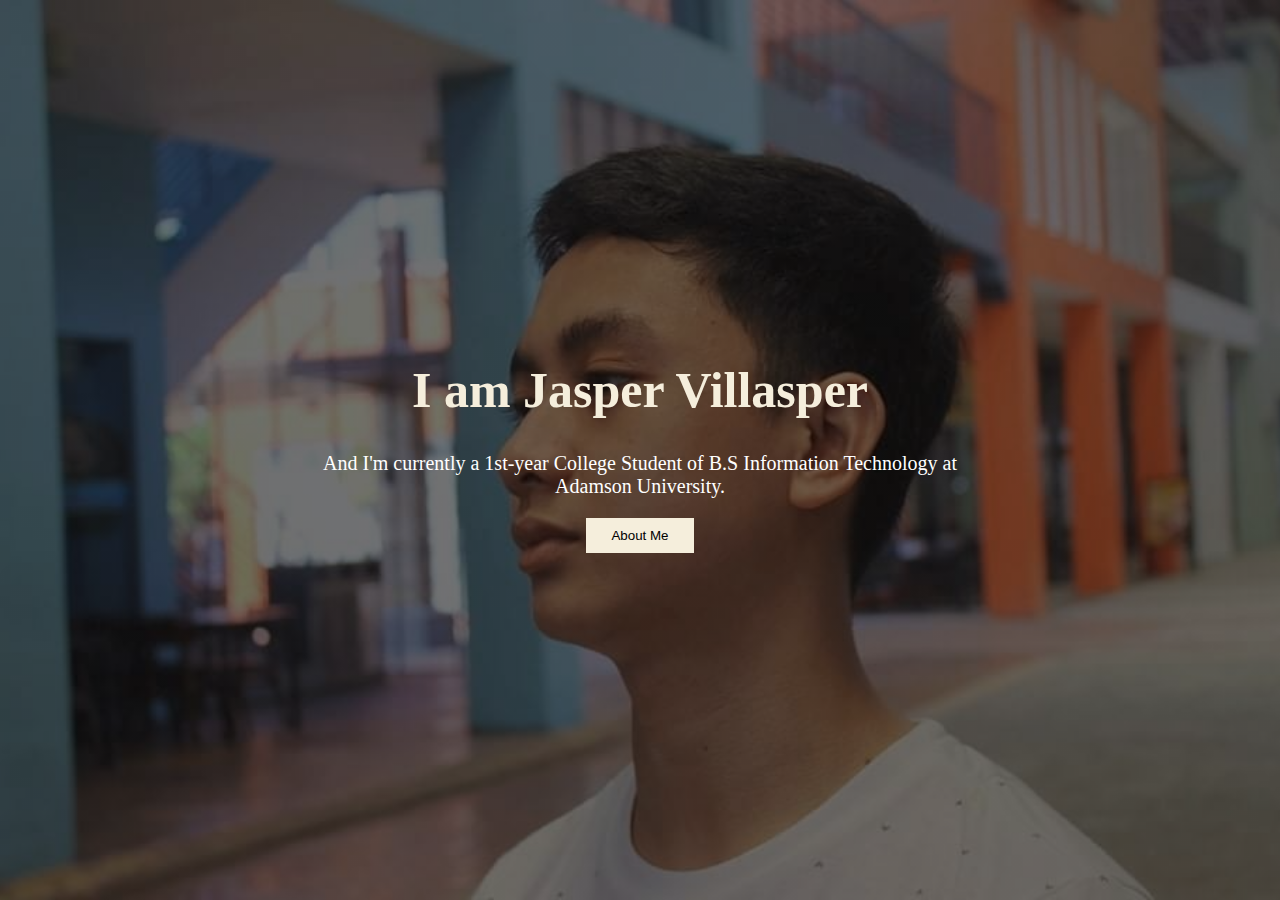
<file: index.html>
<!DOCTYPE html>
<html>
  <head>
    <meta charset="utf-8">
	<meta name="viewport" content="width=device-width, initial-scale=1">
    <title>HOME | Jasper Villasper</title>
	<link rel="stylesheet" href="index.css" />
	<link rel="shortcut icon" type="image/jpg" href="favicon.ico"/>
  </head>
  
  <body>

  <body>

<div class="hero-image">
  <div class="hero-text">
    <h1>I am Jasper Villasper</h1>
    <p>And I'm currently a 1st-year College Student of B.S Information Technology at Adamson University.</p>
    
	<p><a href="about.html">
	<button>About Me</button>
	</a></p>
  </div>
</div>

</body>
</html>
</file>
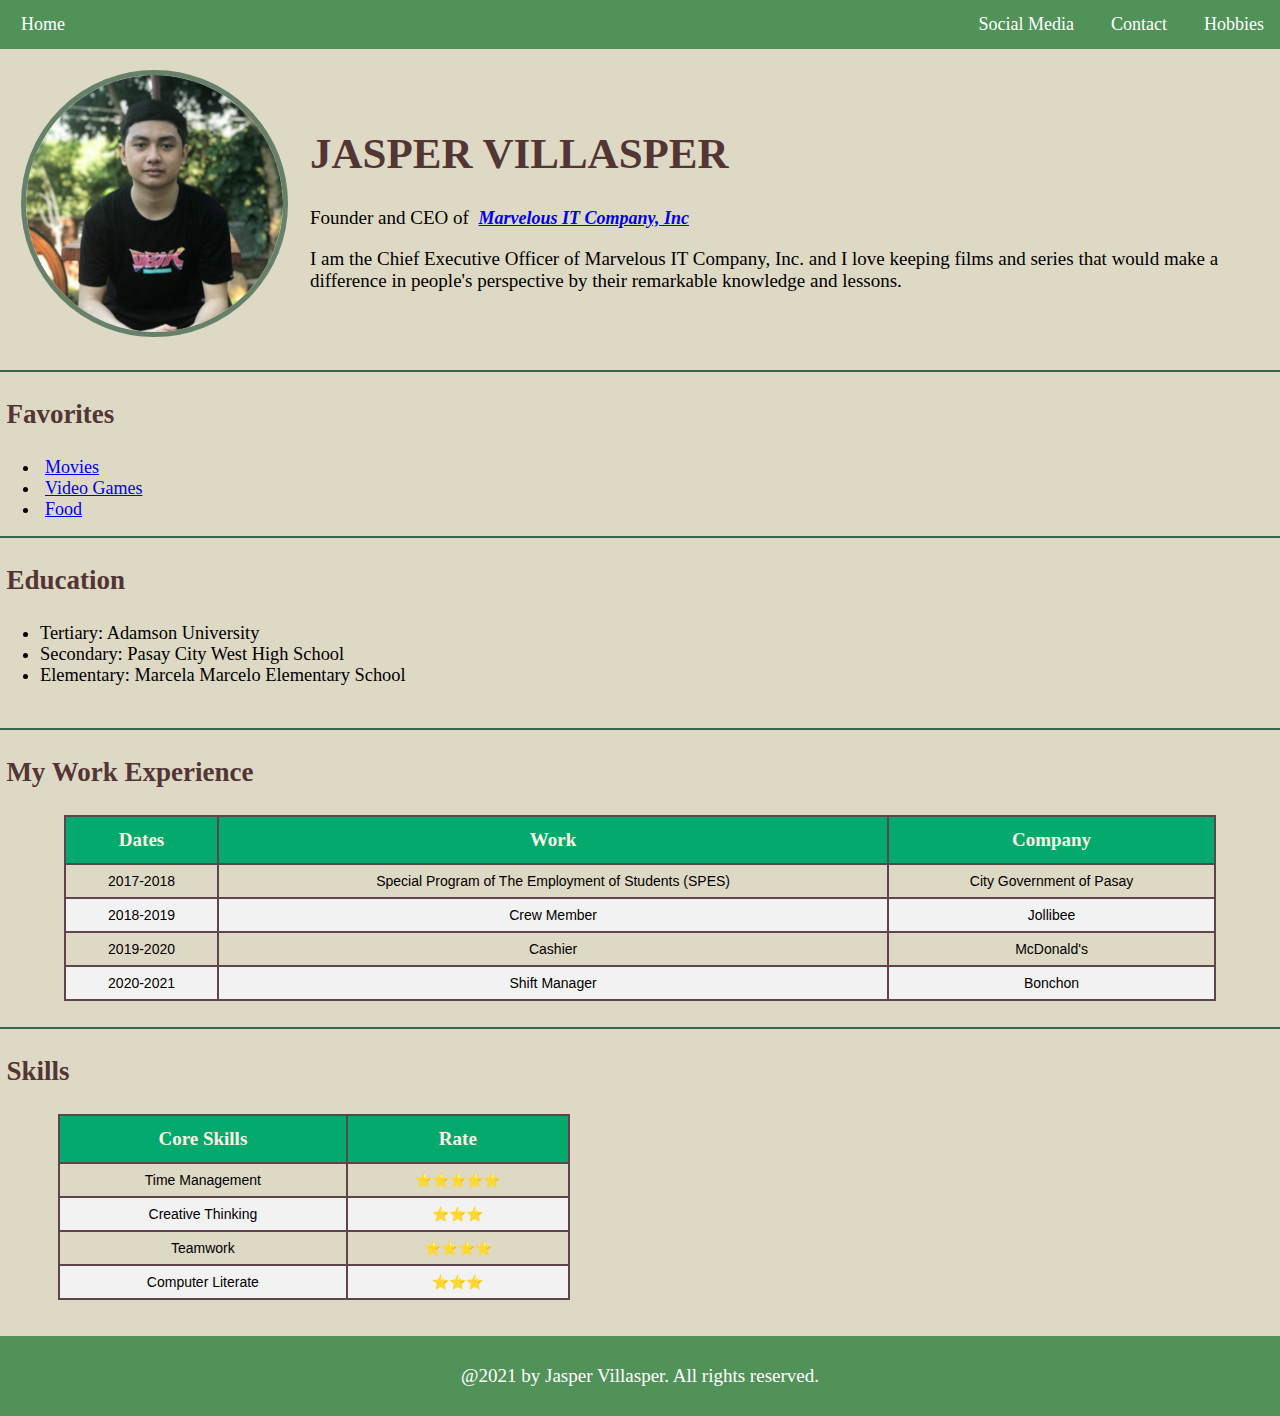
<file: about.html>
<!DOCTYPE html>
<html>
  <head>
    <meta charset="utf-8">
	<meta name="viewport" content="width=device-width, initial-scale=1">
    <title>ABOUT | Jasper Villasper</title>
	<link rel="stylesheet" href="about.css" />
	<link rel="shortcut icon" type="image/jpg" href="favicon.ico"/>
  </head>
  
  <body>

  <div class="topnav">
    <a href="index.html">Home</a>
    <a href="hobbies.html" style="float:right">Hobbies</a>
    <a href="contact.html" style="float:right">Contact</a>
    <a href="social.html" style="float:right">Social Media</a>
  </div>

    <table cellspacing="20">
	  <tr>
	    <td><img src ="Profile Modified.png" alt="Jasper Villasper Profile Picture"></td>
		<td>
	      <h1>JASPER VILLASPER</h1>
	      <p>Founder and CEO of <em><strong><a href="https://corp.marv.jp/english/">Marvelous IT Company, Inc</a></strong></em></p>
	      <p>I am the Chief Executive Officer of Marvelous IT Company, Inc. and I love keeping films and series that would make a difference in people's perspective by their remarkable knowledge and lessons. </p> 
        </td>
	  </tr>
	<table>
	
	<hr>
	
	<h3>Favorites</h3>
	<ul>
	  <li><a href="movies.html">Movies</a></li>
	  <li><a href="video.html">Video Games</a></li>
	  <li><a href="food.html">Food</a></li>
	</ul>
	
	<hr>
	
	<h3>Education</h3>
	<ul>
	  <li>Tertiary: Adamson University</li>
	  <li>Secondary: Pasay City West High School</li>
	  <li>Elementary: Marcela Marcelo Elementary School</li>
	</ul>
	<br>
	
	<hr>

	<h3>My Work Experience</h3>
	<table id="Information">
	 <thead>
	  <tr>
	    <th>Dates</th>
		<th>Work</th>
		<th>Company</th>
	  </tr>
	 </thead>
	  <tr>
	    <td>2017-2018</td>
		<td>Special Program of The Employment of Students (SPES)</td>
		<td>City Government of Pasay</td>
	  </tr>
	  <tr>
	    <td>2018-2019</td>
		<td>Crew Member</td>
		<td>Jollibee</td>
	  </tr>
	  <tr>
	    <td>2019-2020</td>
		<td>Cashier</td>
		<td>McDonald's</td>
	  </tr>
	  <tr>
	    <td>2020-2021</td>
		<td>Shift Manager</td>
		<td>Bonchon</td>
	  </tr>
	<table>
	<br>
	
	<hr>
	<h3>Skills</h3>
	<table id="Skills">
	 <thead>
	  <tr>
	    <th>Core Skills</th>
		<th>Rate</th>
	  </tr>
	 </thead>
	  <tr>
	    <td>Time Management</td>
		<td>⭐⭐⭐⭐⭐</td>
	  </tr>
	  <tr>
	    <td>Creative Thinking</td>
		<td>⭐⭐⭐</td>
	  </tr>
	  <tr>
	    <td>Teamwork</td>
		<td>⭐⭐⭐⭐</td>
	  </tr>
	  <tr>
	    <td>Computer Literate</td>
		<td>⭐⭐⭐</td>
	  </tr>
	  </table>
	  
	  <br>
	  <br>
	  
	  <div class="footer">
		<p>@2021 by Jasper Villasper. All rights reserved.</p>
	  </div>
	 
  </body>
</html>
</file>
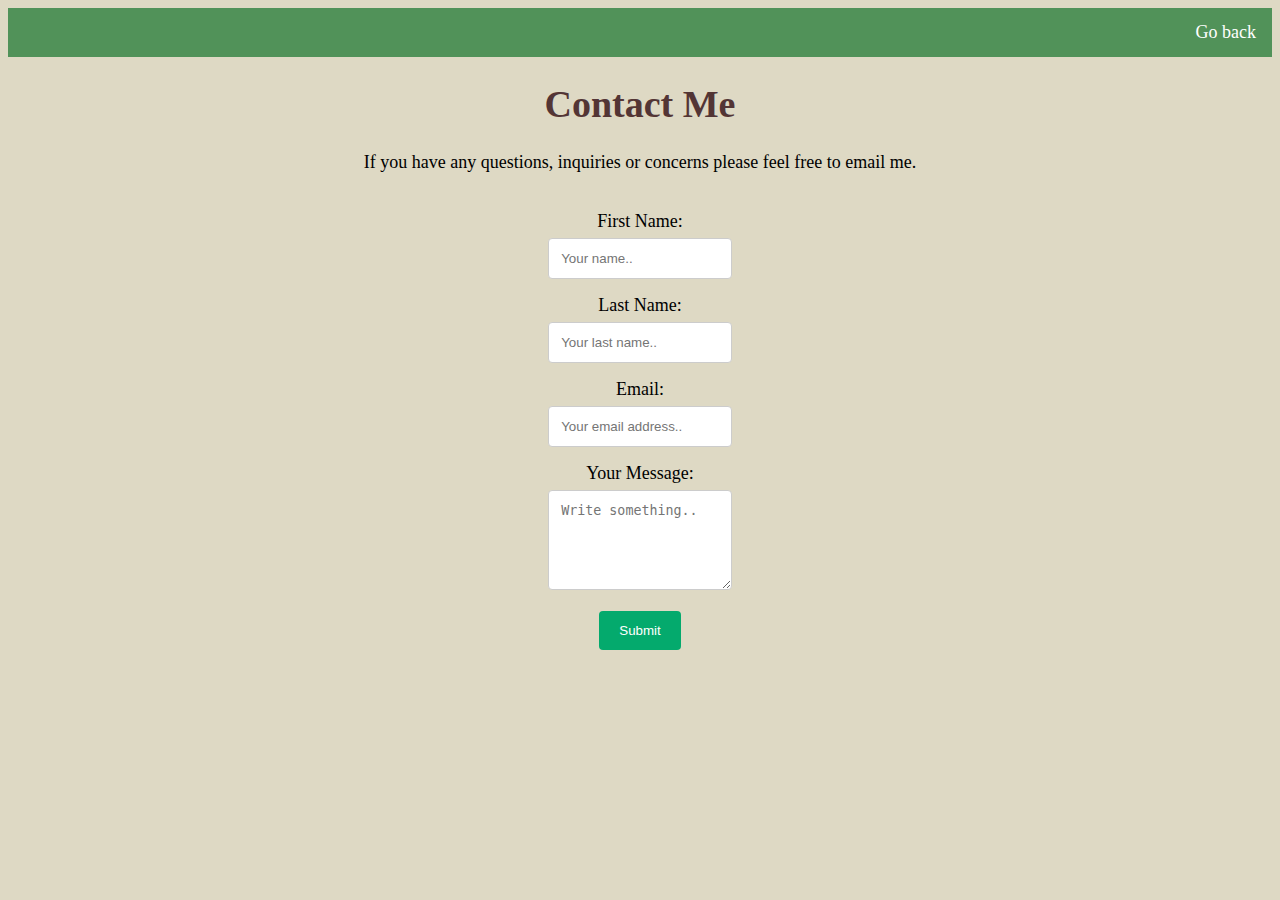
<file: contact.html>
<!DOCTYPE html>
<html lang="en" dir="ltr">

<head>
  <meta charset="utf-8">
  <meta name="viewport" content="width=device-width, initial-scale=1">
  <title>CONTACT | Jasper Villasper</title>
  <link rel="shortcut icon" type="image/jpg" href="favicon.ico"/>
  <link rel="stylesheet" href="contact.css" />
</head>

<body>
 
  <div class="topnav">
    <a href="about.html" style="float:right">Go back</a>
  </div>
  
  <center>
  <h1>Contact Me</h1>
  <p>If you have any questions, inquiries or concerns please feel free to email me.</p>
  
  <div class="container">
  <form action="mailto:jasper.villasper@adamson.edu.ph" method="post">
    <label for="fname">First Name:</label><br>
    <input type="text" id="fname" name="Firstname" placeholder="Your name.."><br>

    <label for="lname">Last Name:</label><br>
    <input type="text" id="lname" name="Lastname" placeholder="Your last name.."><br>

    <label for="email">Email:</label><br>
	<input type="email" id="email" name="Email" placeholder="Your email address.."><br>

    <label for="submit">Your Message:</label><br>
    <textarea id="submit" name="Message" placeholder="Write something.." style="height:100px"></textarea><br>

    <input type="submit" value="Submit">
  </form>
  </div>
  </center>
  
 </body>
</html>
</file>
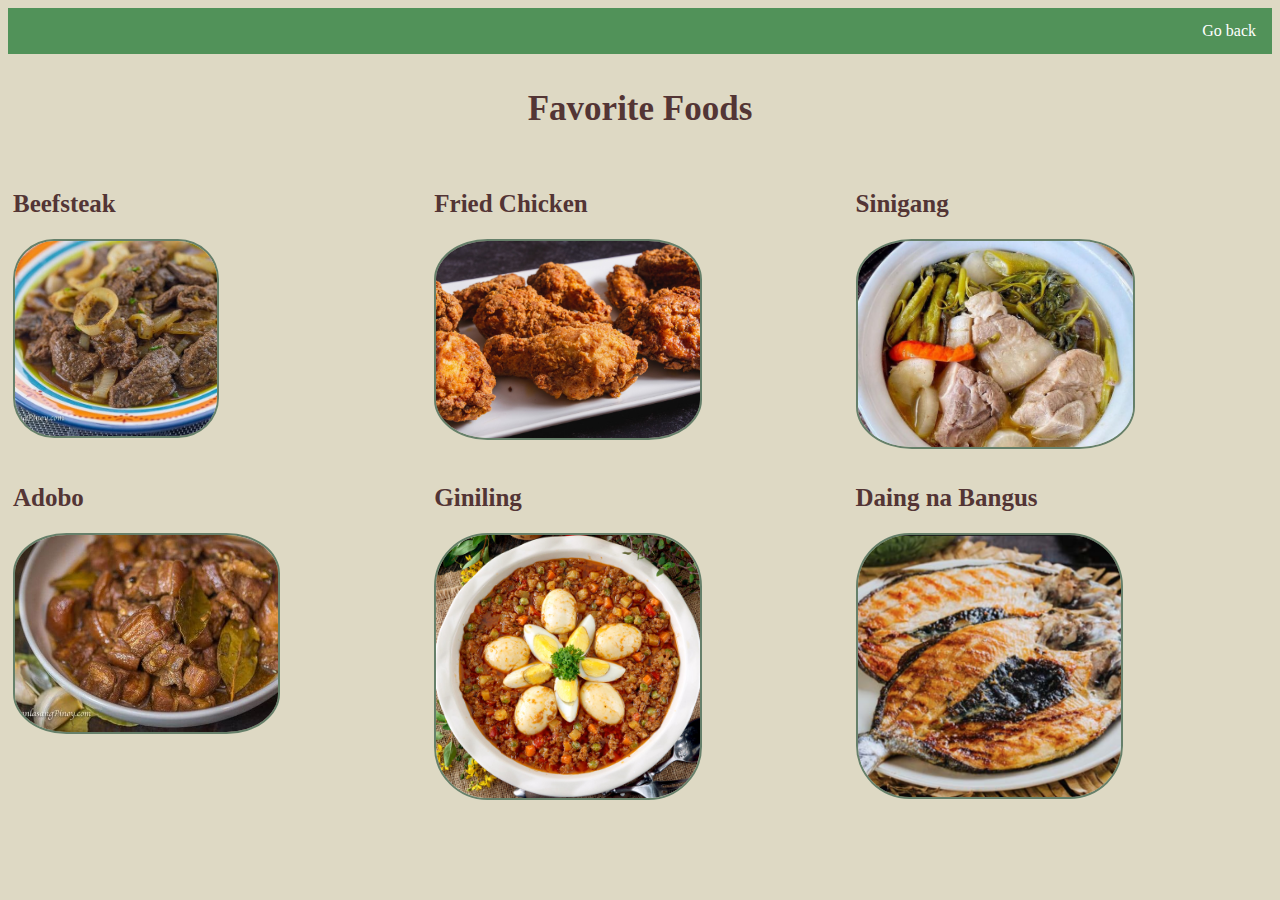
<file: food.html>
<!DOCTYPE html>
<html lang="en" dir="ltr">

<head>
  <meta charset="utf-8">
  <meta name="viewport" content="width=device-width, initial-scale=1">
  <title>FOOD | Jasper Villasper</title>
   <link rel="shortcut icon" type="image/jpg" href="favicon.ico"/>
   <link rel="stylesheet" href="food.css"/>
	

</head>

<body>

  <script type="text/javascript">
    alert("Welcome to my most favorite food.");
  </script>
  
   <div class="topnav">
    <a href="about.html" style="float:right">Go back</a>
  </div>
  
  <h3><center>Favorite Foods</h3></center>
  
  <div class="row">
  <div class="column">
  <h2>Beefsteak</h2>
    <img src="4.jpg" alt="Beefsteak" style="width:50%">
  </div>
  
  <div class="column">
  <h2>Fried Chicken</h2>
    <img src="5.jpg" alt="Fried Chicken" style="width:65%">
  </div>
  
  <div class="column">
   <h2>Sinigang</h2>
    <img src="6.jpg" alt="Sinigang" style="width:68%">
  </div>
  
  <div class="column">
  <h2>Adobo</h2>
    <img src="7.jpg" alt="Adobo" style="width:65%">
  </div>
  
  <div class="column">
  <h2>Giniling</h2>
    <img src="8.jpg" alt="Giniling" style="width:65%">
  </div>
  
  <div class="column">
  <h2>Daing na Bangus</h2>
    <img src="9.png" alt="Bangus" style="width:65%">
  </div>
</div>

</body>
</html>
</file>
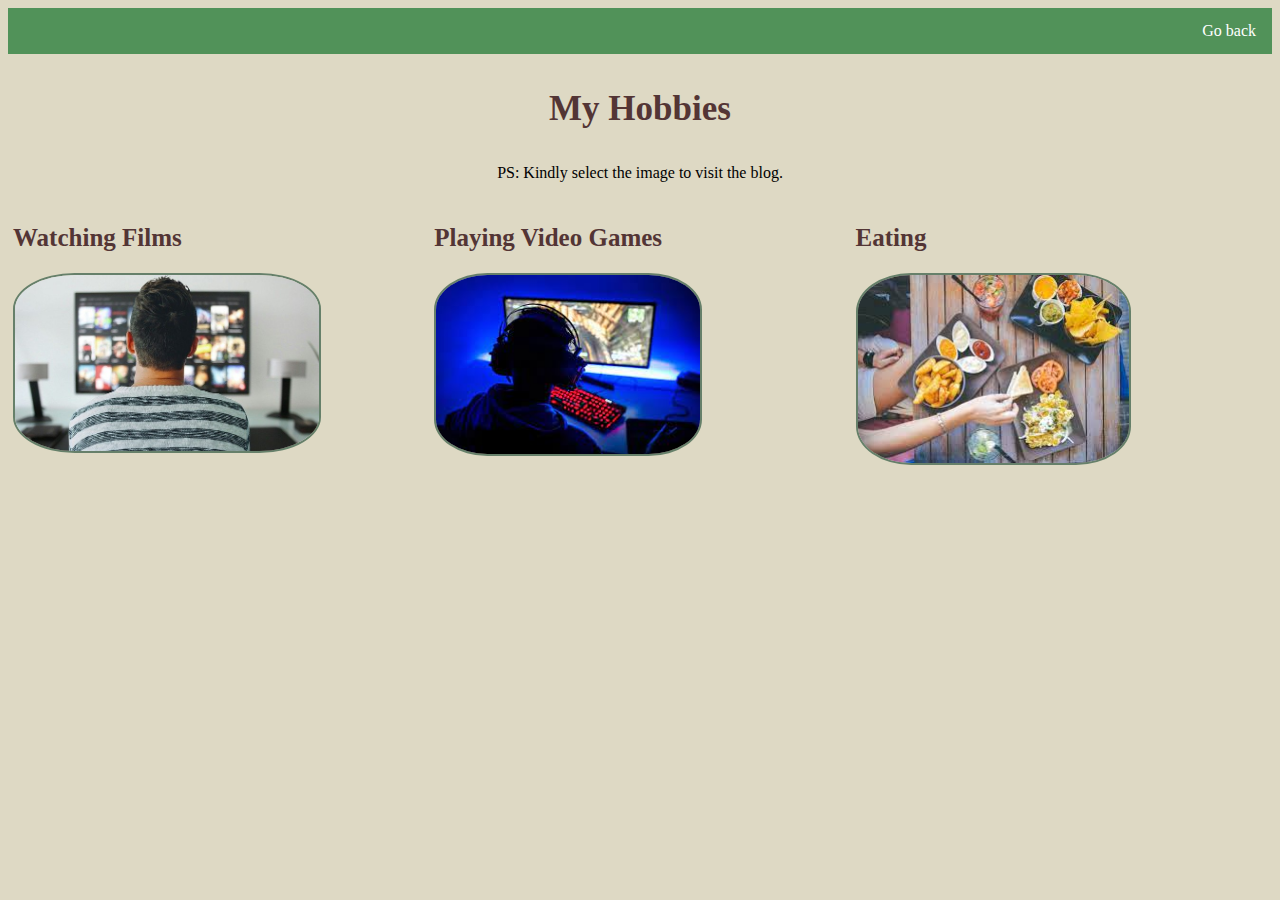
<file: hobbies.html>
<!DOCTYPE html>
<html lang="en" dir="ltr">

<head>
  <meta charset="utf-8">
  <meta name="viewport" content="width=device-width, initial-scale=1">
  <title>HOBBIES | Jasper Villasper</title>
  <link rel="shortcut icon" type="image/jpg" href="favicon.ico"/>
  <link rel="stylesheet" href="hobbies.css" />

</head>

<body>
  
  <div class="topnav">
    <a href="about.html" style="float:right">Go back</a>
  </div>
  
  <h3><center>My Hobbies</h3></center>
  <p><center>PS: Kindly select the image to visit the blog.</p></center>
  
  <div class="row">
  <div class="column">
  <h2>Watching Films</h2>
  <p><a href="https://www.tldevtech.com/watching-movies-as-a-hobby/">
    <img src="13.jpg" alt="films" style="width:75%">
  </div>
  </a></p>
  
  <div class="column">
  <h2>Playing Video Games</h2>
  <p><a href="http://www.msrblog.com/other/my-hobby-is-gaming.html">
    <img src="14.jpg" alt="games" style="width:65%">
  </div>
  </a></p>
  
  <div class="column">
   <h2>Eating</h2>
   <p><a href="https://eylilmio.wordpress.com/2015/10/10/my-hobby-is-eating/comment-page-1/">
    <img src="15.jpg" alt="eating" style="width:67%">
  </div>
  </a></p>
</div>
  
</body>
</html>
</file>
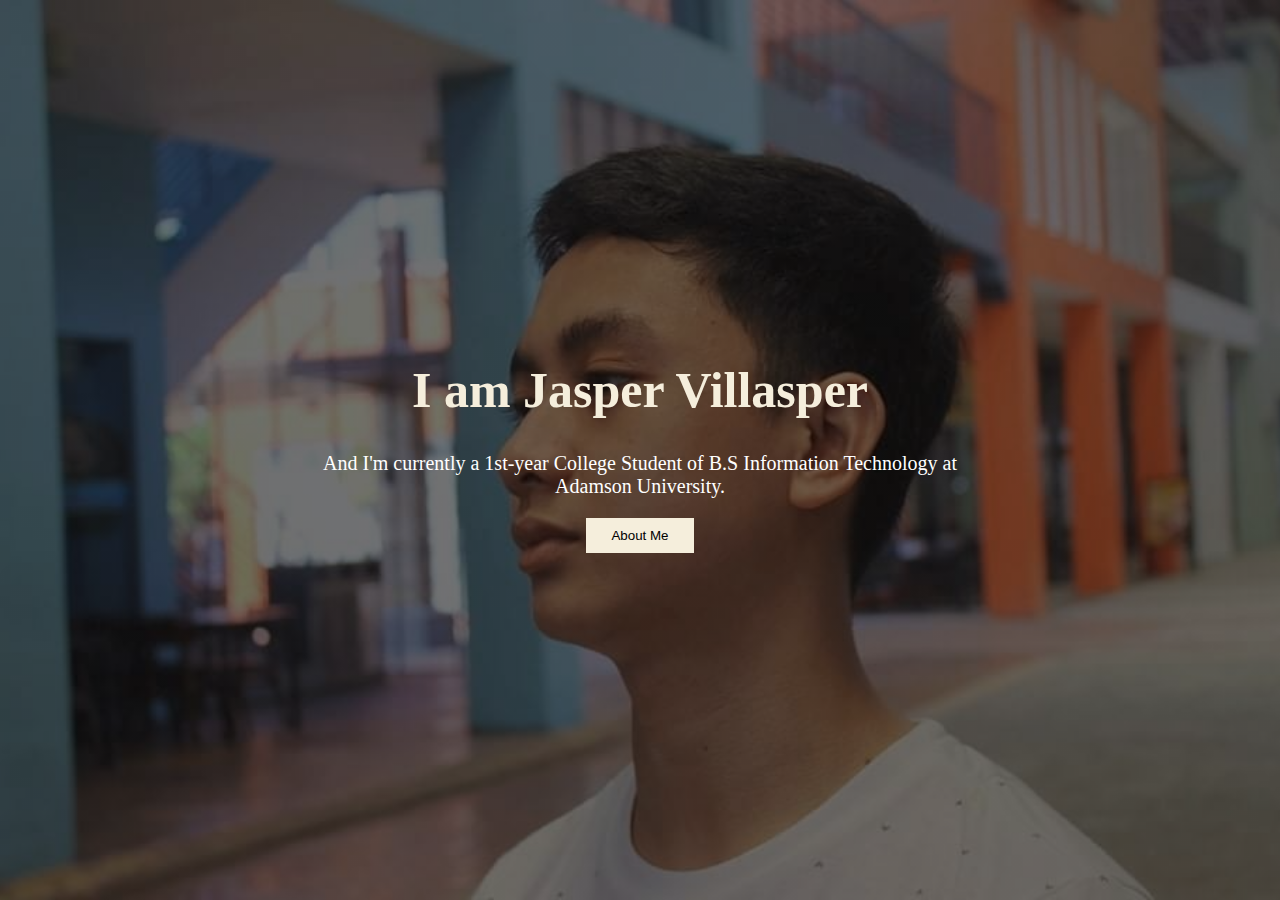
<file: main index.html>
<!DOCTYPE html>
<html>
  <head>
    <meta charset="utf-8">
	<meta name="viewport" content="width=device-width, initial-scale=1">
    <title>HOME | Jasper Villasper</title>
	<link rel="stylesheet" href="main index.css" />
	<link rel="shortcut icon" type="image/jpg" href="favicon.ico"/>
  </head>
  
  <body>

  <body>

<div class="hero-image">
  <div class="hero-text">
    <h1>I am Jasper Villasper</h1>
    <p>And I'm currently a 1st-year College Student of B.S Information Technology at Adamson University.</p>
    
	<p><a href="index.html">
	<button>About Me</button>
	</a></p>
  </div>
</div>

</body>
</html>
</file>
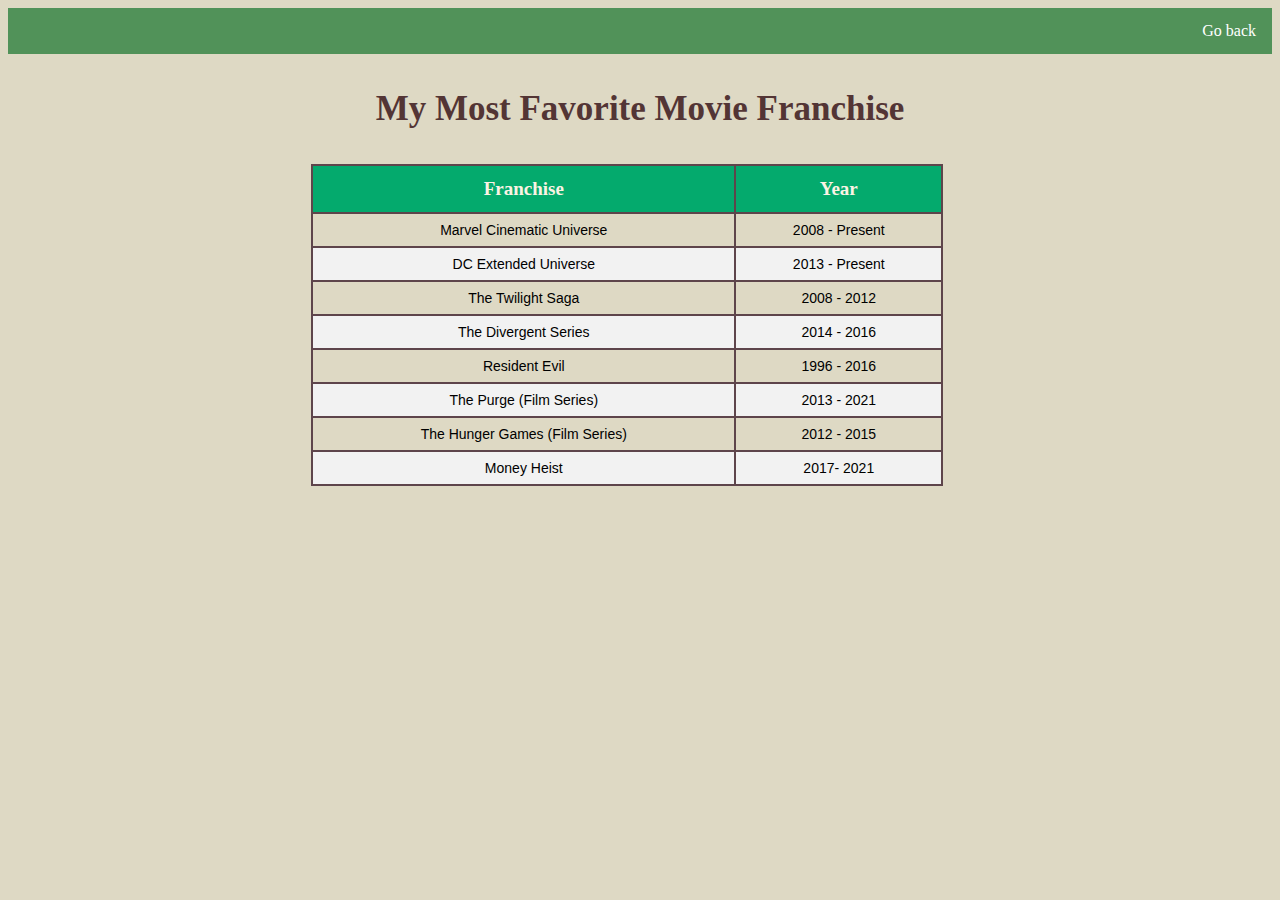
<file: movies.html>
<!DOCTYPE html>
<html lang="en" dir="ltr">

<head>
  <meta charset="utf-8">
  <meta name="viewport" content="width=device-width, initial-scale=1">
  <title>MOVIES | Jasper Villasper</title>
  <link rel="shortcut icon" type="image/jpg" href="favicon.ico"/>
  <link rel="stylesheet" href="movies.css" />

</head>

<body>

  <script type="text/javascript">
    alert("Welcome to my most favorite movie franchise.");
  </script>
  
   <div class="topnav">
    <a href="about.html" style="float:right">Go back</a>
  </div>

  <h3><center>My Most Favorite Movie Franchise</h3></center>
  
	<table id="Movies">
	 <thead>
	  <tr>
	    <th>Franchise</th>
		<th>Year</th>
	  </tr>
	 </thead>
	  <tr>
	    <td>Marvel Cinematic Universe</td>
		<td>2008 - Present</td>
	  </tr>
	  <tr>
	    <td>DC Extended Universe</td>
		<td>2013 - Present</td>
	  </tr>
	  <tr>
	    <td>The Twilight Saga</td>
		<td>2008 - 2012</td>
	  </tr>
	  <tr>
	    <td>The Divergent Series</td>
		<td>2014 - 2016</td>
	  </tr>
	  <tr>
	    <td>Resident Evil</td>
		<td>1996 - 2016</td>
	  </tr>
	  <tr>
	    <td>The Purge (Film Series)</td>
		<td>2013 - 2021</td>
	  </tr>
	  <tr>
	    <td>The Hunger Games (Film Series)</td>
		<td>2012 - 2015</td>
	  </tr>
	  <tr>
	    <td>Money Heist</td>
		<td>2017- 2021</td>
	  </tr>

</body>
</html>
</file>
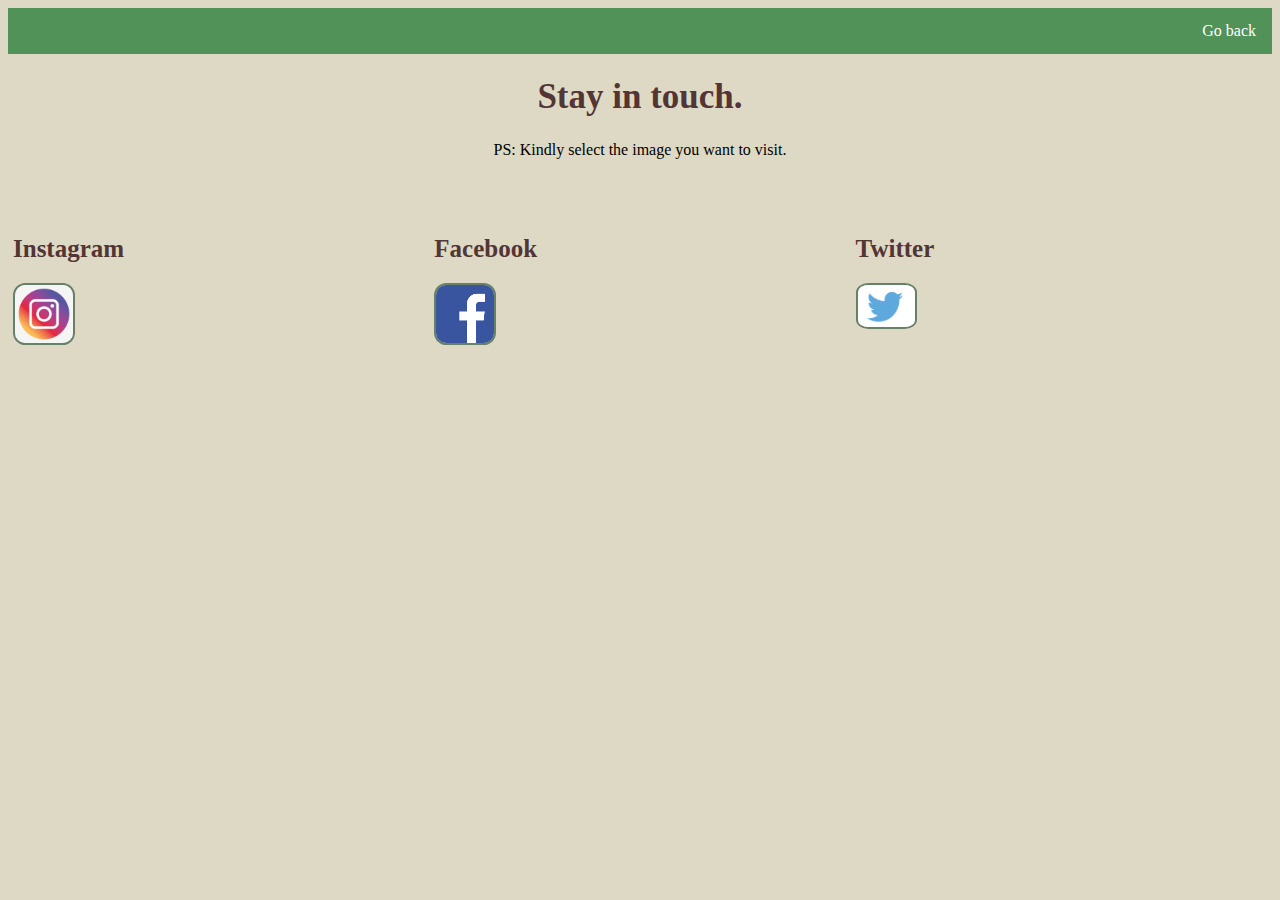
<file: social.html>
<!DOCTYPE html>
<html lang="en" dir="ltr">

<head>
  <meta charset="utf-8">
  <meta name="viewport" content="width=device-width, initial-scale=1">
  <title>SOCIAL MEDIA | Jasper Villasper</title>
   <link rel="shortcut icon" type="image/jpg" href="favicon.ico"/>
   <link rel="stylesheet" href="social.css"/>
	

</head>

<body>

 <div class="topnav">
    <a href="about.html" style="float:right">Go back</a>
  </div>
  
  <h1><center>Stay in touch.</h1></center>
  <p><center>PS: Kindly select the image you want to visit.</p></center>
  <br>
  
   <div class="row">
  <div class="column">
  <h2>Instagram</h2>
    <p><a href="https://www.instagram.com/jsprvllgs/">
    <img src="11.jpg" alt="films" style="width:15%">
  </div>
  </a></p>
  


  <div class="column">
  <h2>Facebook</h2>
    <p><a href="https://www.facebook.com/jasper.villegas.520">
    <img src="10.png" alt="games" style="width:15%">
  </div>
  </a></p>
  
  <div class="column">
   <h2>Twitter</h2>
   <p><a href="https://twitter.com/Twitter?ref_src=twsrc%5Egoogle%7Ctwcamp%5Eserp%7Ctwgr%5Eauthor">
    <img src="12.jpg" alt="eating" style="width:15%">
  </div>
  </a></p>
</div>
	
  
</body>
</html>
</file>
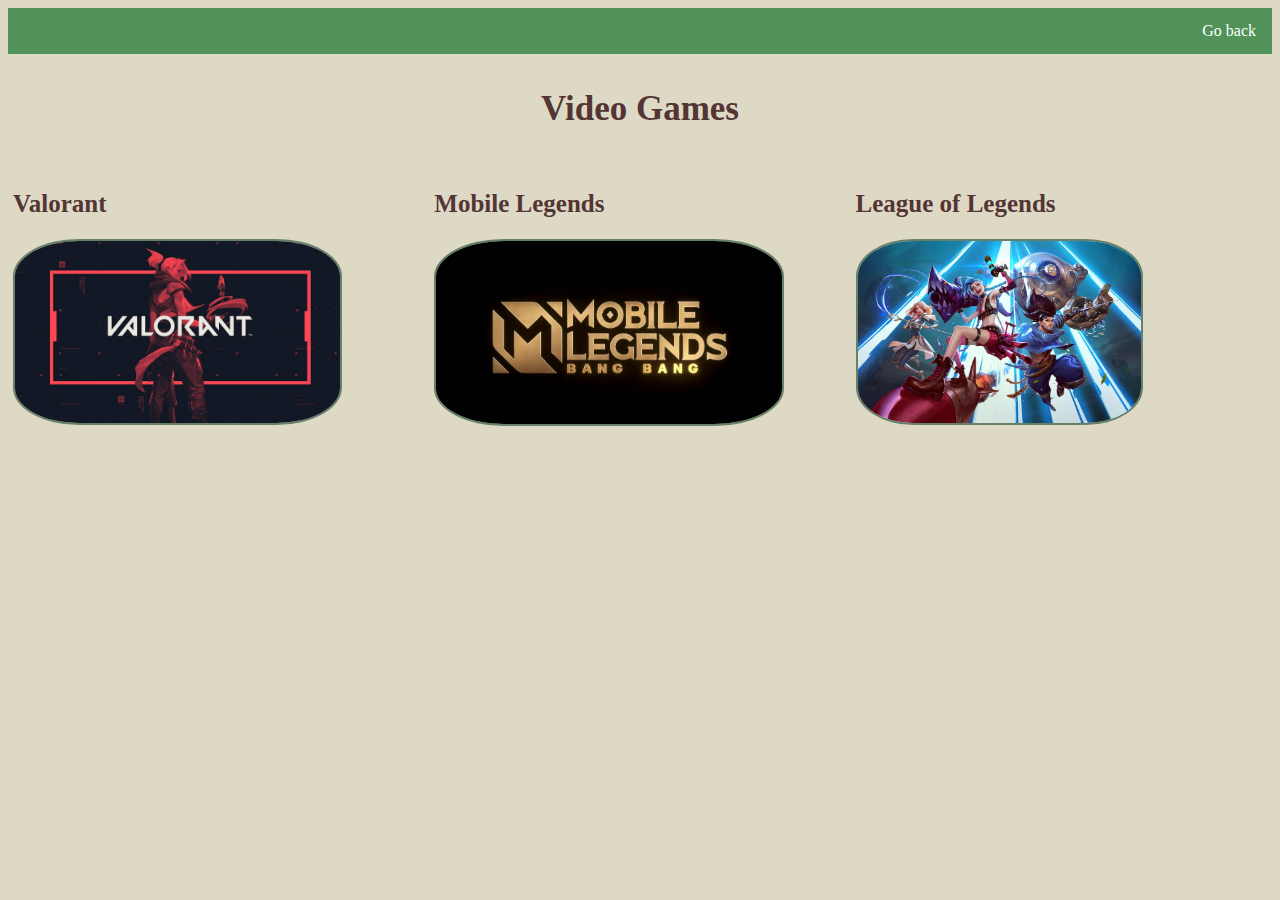
<file: video.html>
<!DOCTYPE html>
<html lang="en" dir="ltr">

<head>
  <meta charset="utf-8">
  <meta name="viewport" content="width=device-width, initial-scale=1">
  <title>VIDEO GAMES | Jasper Villasper</title>
  <link rel="shortcut icon" type="image/jpg" href="favicon.ico"/>
  <link rel="stylesheet" href="video.css" />

</head>

<body>

  <script type="text/javascript">
    alert("Welcome to my most played video games.");
  </script>
  
  <div class="topnav">
    <a href="about.html" style="float:right">Go back</a>
  </div>
  
  <h3><center>Video Games</h3></center>
  
  <div class="row">
  <div class="column">
  <h2>Valorant</h2>
    <p><a href="https://playvalorant.com/en-sg/">
    <img src="1.jpg" alt="Valorant" style="width:80%">
  </div>
  </a></p>
  
  <div class="column">
  <h2>Mobile Legends</h2>
    <p><a href="https://m.mobilelegends.com/en">
    <img src="2.jpg" alt="ML" style="width:85%">
  </div>
  </a></p>
  
  <div class="column">
   <h2>League of Legends</h2>
    <p><a href="https://lol.garena.ph/">
    <img src="3.jpg" alt="LOL" style="width:70%">
  </div>
  </a></p>
</div>

</body>
</html>
</file>
<file: index.css>
body, html {
  height: 100%;
  margin: 0;
  font-family: Arial, Helvetica, sans-serif;
}

h1 {
	font-size:50px;
	font-family: Times New Roman, Helvetica, sans-serif;
	color: #F5EEDC;
}

p {
	font-size:20px;
	font-family: Times New Roman, Helvetica, sans-serif;
	color: white;
}

.hero-image {
  background-image: linear-gradient(rgba(0, 0, 0, 0.5), rgba(0, 0, 0, 0.5)), url("me.jpg");
  height: 100%;
  background-position: center;
  background-repeat: no-repeat;
  background-size: cover;
  position: relative;
}

.hero-text {
  text-align: center;
  position: absolute;
  top: 50%;
  left: 50%;
  transform: translate(-50%, -50%);
  color: white;
}

.hero-text button {
  border: none;
  outline: 0;
  display: inline-block;
  padding: 10px 25px;
  color: black;
  background-color: #F5EEDC;
  text-align: center;
  cursor: pointer;
}

.hero-text button:hover {
  background-color: #555;
  color: white;
}
</file>
<file: about.css>
* {
  box-sizing: border-box;
}

body {
	background-color: #DED9C4;
	 margin: 0;
}

img {
  border: 5px solid #66806A;
  border-radius: 50%
}

h1 {
	font-family: Times New Roman, Helvetica, sans-serif;
	color: #533535;
	font-size: 43px;
}

p {
	font-family: Times New Roman, Helvetica, sans-serif;
	font-size: 19px;
}

h3 {
	margin-left: 0.5%;
	font-family: Garamond, serif;
	color: #533535;
	font-size: 27px;
}

li {
	font-family: Times New Roman, Helvetica, sans-serif;
	font-size: 115%;
}

hr {
  border: 1px solid green;
  border-color: #3A6351;
}

a:link {
  font-size: 18px;
  margin-left: 5px;
}

a:visited {
  color: black;
}

a:hover {
  color: #533535;
}

a:active {
  color: #66806A;
}

.topnav {
  overflow: hidden;
  background-color: #519259;
}

.topnav a {
  float: left;
  display: block;
  color: white;
  text-align: center;
  padding: 14px 16px;
  text-decoration: none;
}

.topnav a:hover {
  background-color: #ddd;
  color: black;
}

.footer {
  color: white;
  background-color: #519259;
  padding: 10px;
  text-align: center;
}

#Information {
	margin-left: 5%;
	font-family: Arial, Helvetica, sans-serif;
	font-size: 14px;
	border-collapse: collapse;
	width: 90%;
	
}

#Information td, #Information th {
	border: 2px solid #5E454B;
	padding: 8px;
	text-align: center;
}

#Information tr:nth-child(even){background-color: #f2f2f2;}

#Information tr:hover {background-color: #ddd;}

#Information th {
	font-family: Times New Roman, Helvetica, sans-serif;
	font-size: 19px;
	padding-top: 12px;
	padding-bottom: 12px;
	text-align: center;
	background-color: #04AA6D;
	color: #FBF3E4;
}

#Skills {
	margin-left: 4.5%;
	font-family: Arial, Helvetica, sans-serif;
	font-size: 14px;
	border-collapse: collapse;
	width: 40%;
}

#Skills td, #Skills th {
	border: 2px solid #5E454B;
	padding: 8px;
	text-align: center;
}

#Skills tr:nth-child(even){background-color: #f2f2f2;}

#Skills tr:hover {background-color: #ddd;}

#Skills th {
	font-family: Times New Roman, Helvetica, sans-serif;
	font-size: 19px;
	padding-top: 12px;
	padding-bottom: 12px;
	text-align: center;
	background-color: #04AA6D;
	color: #FBF3E4;
}
</file>
<file: contact.css>
body {
	background-color: #DED9C4;
	font-size: 18px;
	font-family: Times New Roman, Helvetica, sans-serif;}
    * {box-sizing: border-box
}

h1 {
	font-family: Times New Roman, Helvetica, sans-serif;
	color: #533535;
	font-size: 38px;
}

input[type=text], textarea {
  width: 15%;
  padding: 12px;
  border: 1px solid #ccc;
  border-radius: 4px;
  box-sizing: border-box;
  margin-top: 6px;
  margin-bottom: 16px;
  resize: vertical;
}

input[type=email], textarea {
	width: 15%;
	padding: 12px;
	border: 1px solid #ccc;
	border-radius: 4px;
	box-sizing: border-box;
	margin-top: 6px;
	margin-bottom: 16px;
	resize: vertical;
}
	

input[type=submit] {
  background-color: #04AA6D;
  color: white;
  padding: 12px 20px;
  border: none;
  border-radius: 4px;
  cursor: pointer;
}

input[type=submit]:hover {
  background-color: #45a049;
}

.container {
  border-radius: 5px;
  padding: 20px;
}


.topnav {
  overflow: hidden;
  background-color: #519259;
}

.topnav a {
  float: left;
  display: block;
  color: white;
  text-align: center;
  padding: 14px 16px;
  text-decoration: none;
}

.topnav a:hover {
  background-color: #ddd;
  color: black;
}
</file>
<file: food.css>
body {
	background-color: #DED9C4;
	font-family: Times New Roman, Helvetica, sans-serif;
}

h3 {
	font-family: Times New Roman, Helvetica, sans-serif;
	color: #533535;
	font-size: 35px;
}

h2 {
	font-family: Times New Roman, Helvetica, sans-serif;
	color: #533535;
	font-size: 25px;
}

img {
  border: 2px solid #66806A;
  border-radius: 20%
}

* {
  box-sizing: border-box;
}

.column {
  float: left;
  width: 33.33%;
  padding: 5px;
}

.row::after {
  content: "";
  clear: both;
  display: table;
}

.topnav {
  overflow: hidden;
  background-color: #519259;
}

.topnav a {
  float: left;
  display: block;
  color: white;
  text-align: center;
  padding: 14px 16px;
  text-decoration: none;
}

.topnav a:hover {
  background-color: #ddd;
  color: black;
}
</file>
<file: hobbies.css>
* {
  box-sizing: border-box;
}

.column {
  float: left;
  width: 33.33%;
  padding: 5px;
}

.row::after {
  content: "";
  clear: both;
  display: table;
}

body {
	background-color: #DED9C4;
	font-family: Times New Roman, Helvetica, sans-serif;
}

h3 {
	font-family: Times New Roman, Helvetica, sans-serif;
	color: #533535;
	font-size: 35px;
}

h2 {
	font-family: Times New Roman, Helvetica, sans-serif;
	color: #533535;
	font-size: 25px;
}

img {
  border: 2px solid #66806A;
  border-radius: 20%
}

.topnav {
  overflow: hidden;
  background-color: #519259;
}

.topnav a {
  float: left;
  display: block;
  color: white;
  text-align: center;
  padding: 14px 16px;
  text-decoration: none;
}

.topnav a:hover {
  background-color: #ddd;
  color: black;
}
</file>
<file: main index.css>
body, html {
  height: 100%;
  margin: 0;
  font-family: Arial, Helvetica, sans-serif;
}

h1 {
	font-size:50px;
	font-family: Times New Roman, Helvetica, sans-serif;
	color: #F5EEDC;
}

p {
	font-size:20px;
	font-family: Times New Roman, Helvetica, sans-serif;
	color: white;
}

.hero-image {
  background-image: linear-gradient(rgba(0, 0, 0, 0.5), rgba(0, 0, 0, 0.5)), url("me.jpg");
  height: 100%;
  background-position: center;
  background-repeat: no-repeat;
  background-size: cover;
  position: relative;
}

.hero-text {
  text-align: center;
  position: absolute;
  top: 50%;
  left: 50%;
  transform: translate(-50%, -50%);
  color: white;
}

.hero-text button {
  border: none;
  outline: 0;
  display: inline-block;
  padding: 10px 25px;
  color: black;
  background-color: #F5EEDC;
  text-align: center;
  cursor: pointer;
}

.hero-text button:hover {
  background-color: #555;
  color: white;
}
</file>
<file: movies.css>
body {
	background-color: #DED9C4;
	font-family: Times New Roman, Helvetica, sans-serif;
}

h3 {
	font-family: Times New Roman, Helvetica, sans-serif;
	color: #533535;
	font-size: 35px;
}

.topnav {
  overflow: hidden;
  background-color: #519259;
}

.topnav a {
  float: left;
  display: block;
  color: white;
  text-align: center;
  padding: 14px 16px;
  text-decoration: none;
}

.topnav a:hover {
  background-color: #ddd;
  color: black;
}

#Movies{
	margin-left: 24%;
	font-family: Arial, Helvetica, sans-serif;
	font-size: 14px;
	border-collapse: collapse;
	width: 50%;
}

#Movies td, #Movies th {
	border: 2px solid #5E454B;
	padding: 8px;
	text-align: center;
}

#Movies tr:nth-child(even){background-color: #f2f2f2;}

#Movies tr:hover {background-color: #ddd;}

#Movies th {
	font-family: Times New Roman, Helvetica, sans-serif;
	font-size: 19px;
	padding-top: 12px;
	padding-bottom: 12px;
	text-align: center;
	background-color: #04AA6D;
	color: #FBF3E4;
}
</file>
<file: social.css>
body {
	background-color: #DED9C4;
	font-family: Times New Roman, Helvetica, sans-serif;
}

h1 {
	font-family: Times New Roman, Helvetica, sans-serif;
	color: #533535;
	font-size: 35px;
}
	 
h2 {
	font-family: Times New Roman, Helvetica, sans-serif;
	color: #533535;
	font-size: 25px;
}

img {
  border: 2px solid #66806A;
  border-radius: 20%
  
}

* {
  box-sizing: border-box;
}

.column {
  float: left;
  width: 33.33%;
  padding: 5px;
}

.row::after {
  content: "";
  clear: both;
  display: table;
}

.topnav {
  overflow: hidden;
  background-color: #519259;
}

.topnav a {
  float: left;
  display: block;
  color: white;
  text-align: center;
  padding: 14px 16px;
  text-decoration: none;
}

.topnav a:hover {
  background-color: #ddd;
  color: black;
}
</file>
<file: video.css>
* {
  box-sizing: border-box;
}

.column {
  float: left;
  width: 33.33%;
  padding: 5px;
}

.row::after {
  content: "";
  clear: both;
  display: table;
}

body {
	background-color: #DED9C4;
	font-family: Times New Roman, Helvetica, sans-serif;
}

h3 {
	font-family: Times New Roman, Helvetica, sans-serif;
	color: #533535;
	font-size: 35px;
}

h2 {
	font-family: Times New Roman, Helvetica, sans-serif;
	color: #533535;
	font-size: 25px;
}

img {
  border: 2px solid #66806A;
  border-radius: 20%
}

* {
  box-sizing: border-box;
}

.column {
  float: left;
  width: 33.33%;
  padding: 5px;
}

.row::after {
  content: "";
  clear: both;
  display: table;
}

.topnav {
  overflow: hidden;
  background-color: #519259;
}

.topnav a {
  float: left;
  display: block;
  color: white;
  text-align: center;
  padding: 14px 16px;
  text-decoration: none;
}

.topnav a:hover {
  background-color: #ddd;
  color: black;
}
</file>
